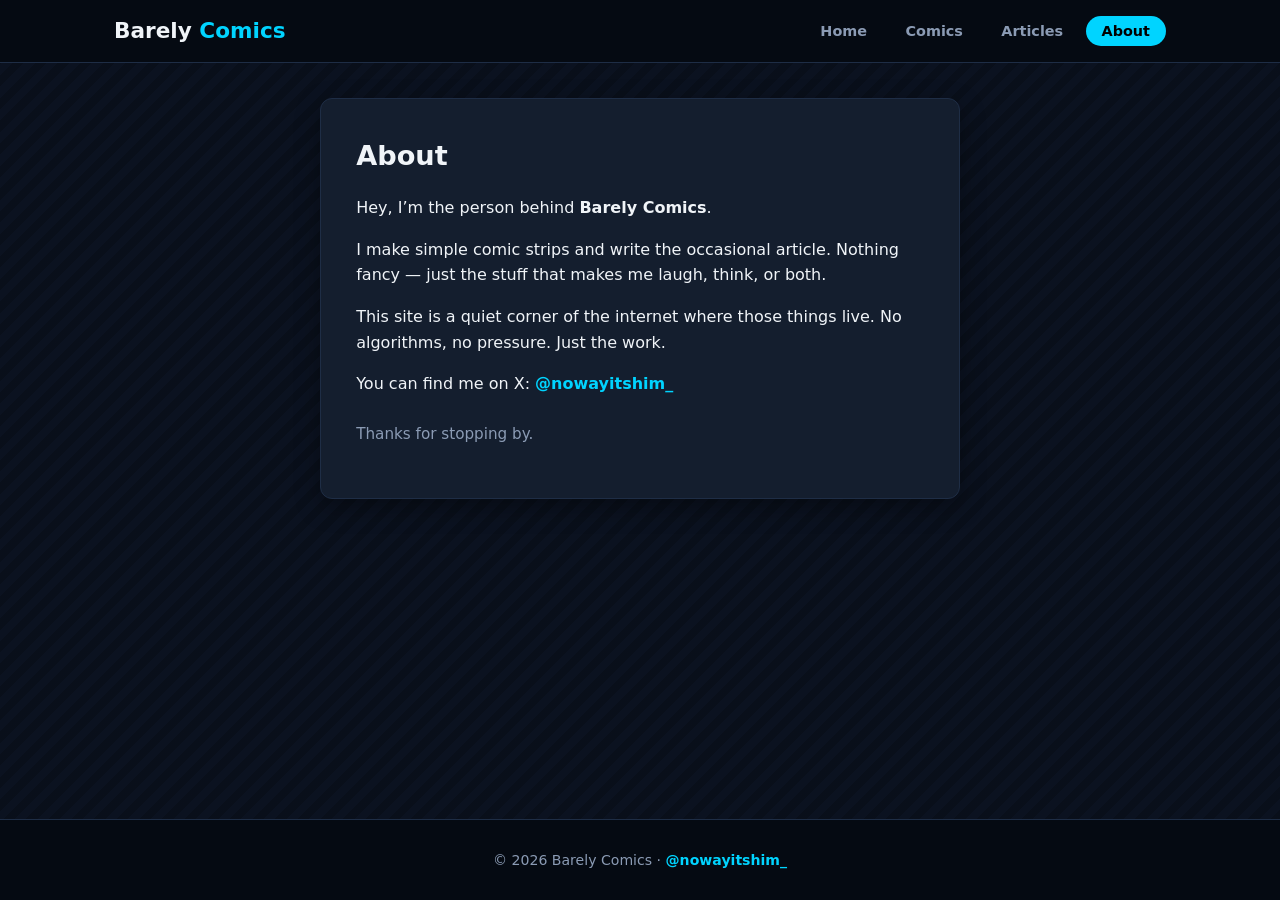
<file: about.html>
<!DOCTYPE html>
<html lang="en">
<head>
  <meta charset="UTF-8">
  <meta name="viewport" content="width=device-width, initial-scale=1.0">
  <title>About — Barely Comics</title>
  <style>
    :root {
      --bg: #0b1220;
      --card: #141e2e;
      --border: #1e2d45;
      --text: #f0f4f8;
      --text-muted: #8b9bb4;
      --accent: #00d4ff;
      --radius: 12px;
      --shadow: 0 8px 24px rgba(0, 0, 0, 0.35);
    }
    * { box-sizing: border-box; margin: 0; padding: 0; }
    body {
      font-family: "Segoe UI", system-ui, -apple-system, sans-serif;
      background-color: var(--bg);
      color: var(--text);
      line-height: 1.6;
      min-height: 100vh;
      display: flex;
      flex-direction: column;
      background-image: repeating-linear-gradient(-45deg, transparent, transparent 8px, rgba(0,0,0,0.18) 8px, rgba(0,0,0,0.18) 16px);
    }
    .site-header {
      background: #050a12;
      border-bottom: 1px solid var(--border);
      position: sticky;
      top: 0;
      z-index: 100;
    }
    .nav-inner {
      max-width: 1100px;
      margin: 0 auto;
      padding: 0.85rem 1.5rem;
      display: flex;
      align-items: center;
      justify-content: space-between;
      gap: 1.5rem;
    }
    .logo {
      font-weight: 800;
      font-size: 1.35rem;
      color: var(--text);
      text-decoration: none;
    }
    .logo span { color: var(--accent); }
    .nav-links {
      display: flex;
      gap: 0.4rem;
      list-style: none;
    }
    .nav-links a {
      text-decoration: none;
      color: var(--text-muted);
      font-weight: 600;
      font-size: 0.9rem;
      padding: 0.45rem 1rem;
      border-radius: 999px;
      transition: color 0.2s, background 0.2s;
    }
    .nav-links a:hover {
      color: var(--text);
      background: rgba(255,255,255,0.06);
    }
    .nav-links a.active {
      color: #000;
      background: var(--accent);
    }
    main {
      flex: 1;
      max-width: 1100px;
      margin: 0 auto;
      padding: 2.2rem 1.5rem 3rem;
      width: 100%;
    }
    .about-card {
      background: var(--card);
      border: 1px solid var(--border);
      border-radius: var(--radius);
      padding: 2.2rem;
      box-shadow: var(--shadow);
      max-width: 640px;
      margin: 0 auto;
    }
    .about-card h1 {
      font-size: 1.7rem;
      font-weight: 800;
      margin-bottom: 1.1rem;
    }
    .about-card p { margin-bottom: 1rem; }
    .about-card a {
      color: var(--accent);
      font-weight: 600;
      text-decoration: none;
    }
    .about-card a:hover { text-decoration: underline; }
    .site-footer {
      text-align: center;
      padding: 1.8rem 1.5rem;
      color: var(--text-muted);
      font-size: 0.88rem;
      border-top: 1px solid var(--border);
      background: #050a12;
    }
    .site-footer a { color: var(--accent); text-decoration: none; font-weight: 600; }
    @media (max-width: 640px) {
      .nav-inner { flex-direction: column; gap: 0.75rem; }
      .nav-links { flex-wrap: wrap; justify-content: center; }
      .about-card { padding: 1.5rem; }
    }
  </style>
</head>
<body>
  <header class="site-header">
    <div class="nav-inner">
      <a href="index.html" class="logo">Barely <span>Comics</span></a>
      <nav>
        <ul class="nav-links">
          <li><a href="index.html">Home</a></li>
          <li><a href="comics.html">Comics</a></li>
          <li><a href="articles.html">Articles</a></li>
          <li><a href="about.html" class="active">About</a></li>
        </ul>
      </nav>
    </div>
  </header>

  <main>
    <div class="about-card">
      <h1>About</h1>
      <p>Hey, I’m the person behind <strong>Barely Comics</strong>.</p>
      <p>I make simple comic strips and write the occasional article. Nothing fancy — just the stuff that makes me laugh, think, or both.</p>
      <p>This site is a quiet corner of the internet where those things live. No algorithms, no pressure. Just the work.</p>
      <p>You can find me on X: <a href="https://x.com/nowayitshim_" target="_blank" rel="noopener">@nowayitshim_</a></p>
      <p style="margin-top: 1.6rem; color: var(--text-muted); font-size: 0.95rem;">Thanks for stopping by.</p>
    </div>
  </main>

  <footer class="site-footer">
    <p>© 2026 Barely Comics · <a href="https://x.com/nowayitshim_" target="_blank" rel="noopener">@nowayitshim_</a></p>
  </footer>
</body>
</html>
</file>
